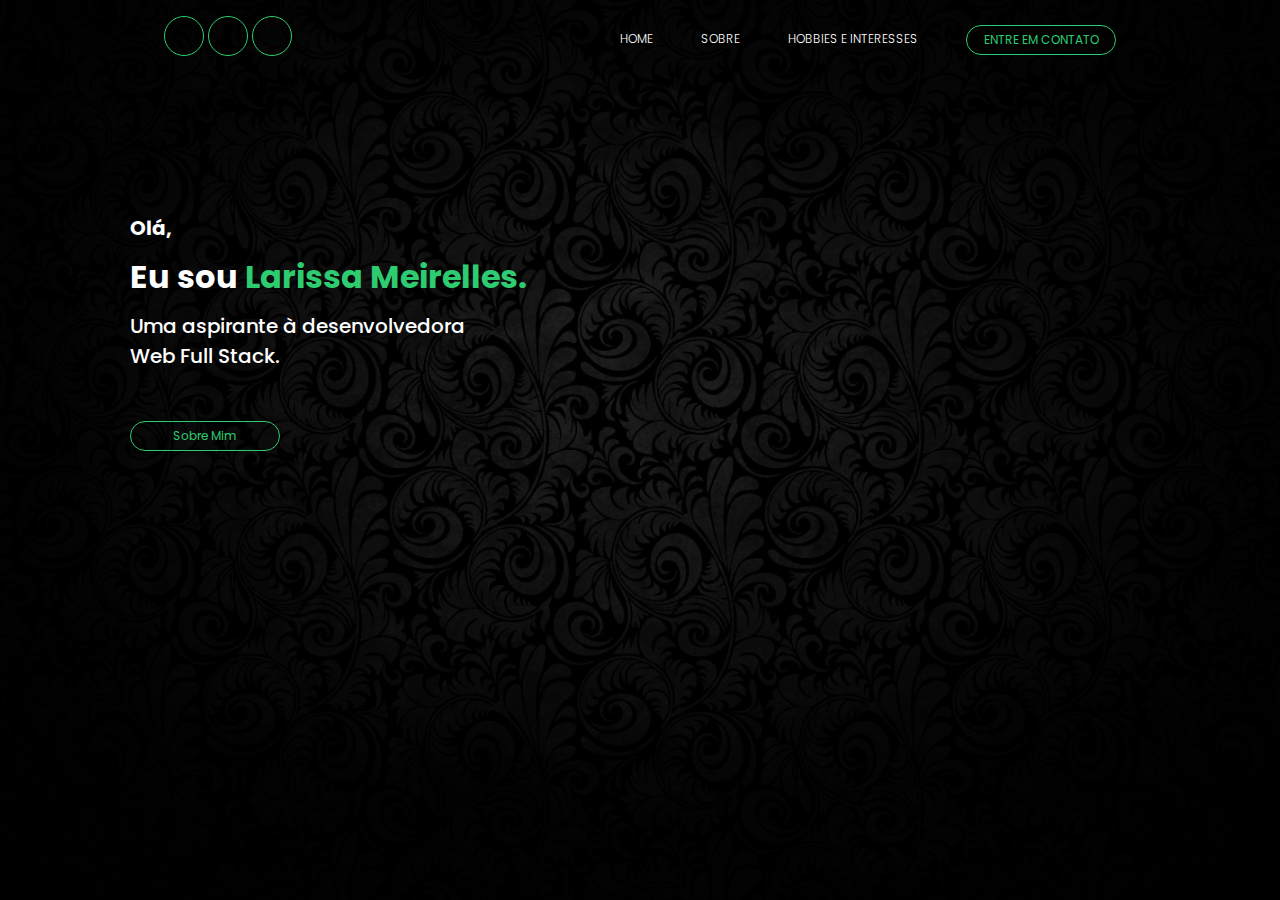
<file: index.html>
<!DOCTYPE html>
<html lang="en">
<head>
    <meta charset="UTF-8">
    <meta http-equiv="X-UA-Compatible" content="IE=edge">
    <meta name="viewport" content="width=device-width, initial-scale=1.0">
    <link rel="stylesheet" href="estilo.css">
    <link rel="stylesheet" href="https://cdnjs.cloudflare.com/ajax/libs/font-awesome/6.1.0/css/all.min.css" integrity="sha512-10/jx2EXwxxWqCLX/hHth/vu2KY3jCF70dCQB8TSgNjbCVAC/8vai53GfMDrO2Emgwccf2pJqxct9ehpzG+MTw==" crossorigin="anonymous" referrerpolicy="no-referrer" />
    <title>Portfólio Larissa Meirelles</title>
</head>
<body>

    <div class="background">
        <header>
            <div class="logo">
            <i class="fa-solid fa-l"></i>
            <i class="fa-solid fa-m"></i>
            <i class="fa-solid fa-laptop-code"></i>

           
            
            </div><!--logo-->

            <div class="cabeçalho-link">
                <li>
                    <a href="index.html">HOME</a>
                </li>

                <li>
                    <a href="sobremim.html">SOBRE</a>
                </li>

                <li>
                    <a href="hobbieseinteresses.html">HOBBIES E INTERESSES</a>
                </li>

                
                <a href="entreemcontato.html">
                <button>ENTRE EM CONTATO</button></a>
            </div><!--cabeçalho-link-->
        </header>

        <div class="container-text">
            <div class="text">
                <h2>Olá,</h2>
                <h1>Eu sou <span>Larissa Meirelles.</span></h1>
                <p>Uma aspirante à desenvolvedora<br>Web Full Stack.</p>
                <div class="redes-social">
                    <a href="https://www.facebook.com/larissa.meirelles" target=_blanck><i class="fa-brands fa-facebook"></i></a>
                    <a href="https://instagram.com/_lmei?igshid=YmMyMTA2M2Y=" target=_blanck><i class="fa-brands fa-instagram"></i></a>
                    <a href="https://github.com/LarissaMeirelles"target=_blanck><i class="fa-brands fa-github"></i></a>
                    <a href="www.linkedin.com/in/larissa-meirelles-5b1585237"target=_blanck><i class="fa-brands fa-linkedin"></i></a>
                </div><!--redes-social-->
               
                <a href="sobremim.html"></a>
                <button class="btn">Sobre Mim</button>
                

            </div><!--text-->
        </div><!--container-text-->
    </div><!--background-->



    
</body>
</html>
</file>
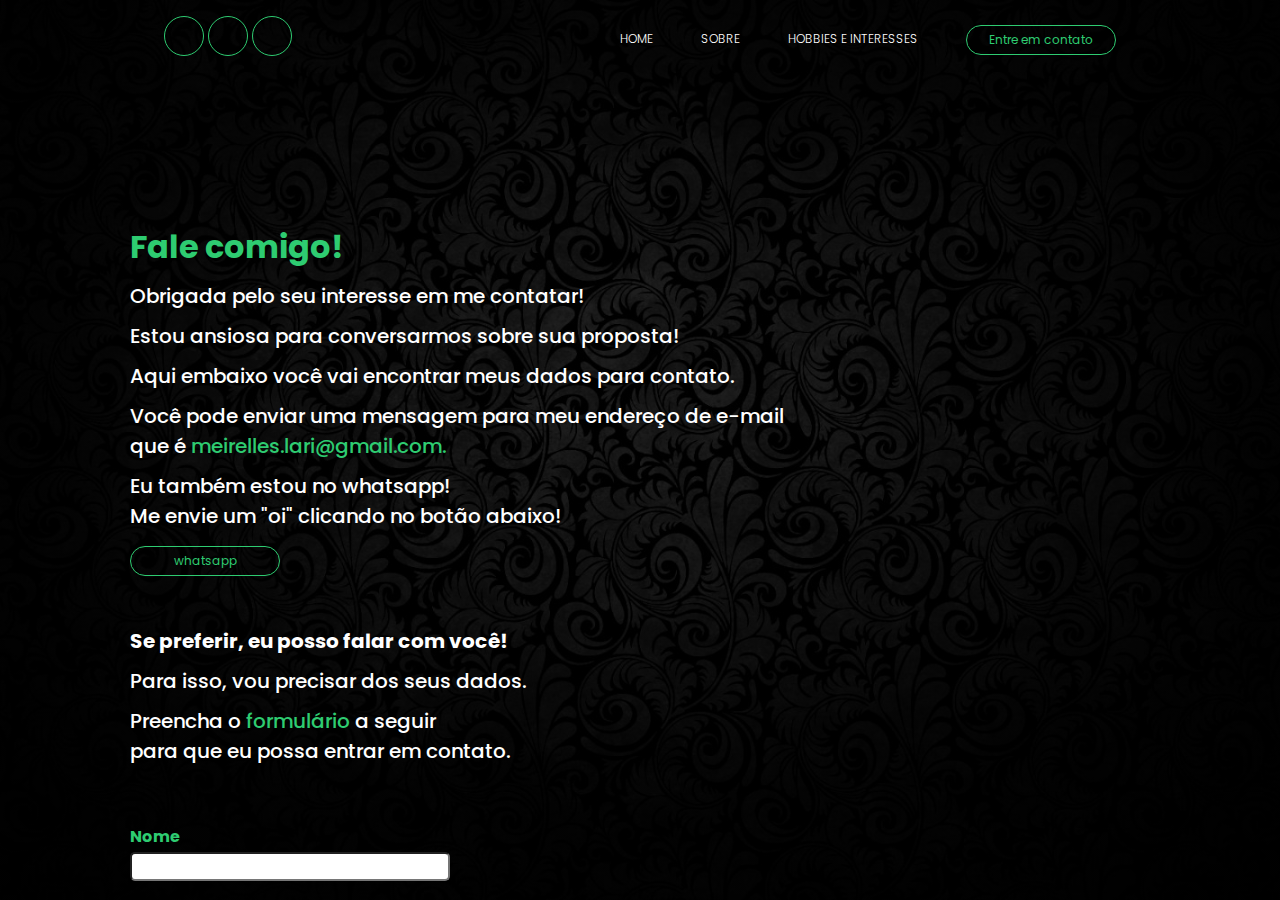
<file: entreemcontato.html>
<!DOCTYPE html>
<html lang="en">
<head>
    <meta charset="UTF-8">
    <meta http-equiv="X-UA-Compatible" content="IE=edge">
    <meta name="viewport" content="width=device-width, initial-scale=1.0">
    <link rel="stylesheet" href="entreemcontato.css">
    <link rel="stylesheet" href="https://cdnjs.cloudflare.com/ajax/libs/font-awesome/6.1.0/css/all.min.css" integrity="sha512-10/jx2EXwxxWqCLX/hHth/vu2KY3jCF70dCQB8TSgNjbCVAC/8vai53GfMDrO2Emgwccf2pJqxct9ehpzG+MTw==" crossorigin="anonymous" referrerpolicy="no-referrer" />
    <title>Entre em contato</title>
</head>
<body>

    <div class="background">
        <header>
            <div class="logo">
            <i class="fa-solid fa-l"></i>
            <i class="fa-solid fa-m"></i>
            <i class="fa-solid fa-laptop-code"></i>

           
            
            </div><!--logo-->

            <div class="cabeçalho-link">
                <li>
                    <a href="index.html">HOME</a>
                </li>

                <li>
                    <a href="sobremim.html">SOBRE</a>
                </li>

                <li>
                    <a href="hobbieseinteresses.html">HOBBIES E INTERESSES</a>
                </li>

                <a href="entreemcontato.html" target="_blanck"><button>Entre em contato</i>
                </button></a>
            </div><!--cabeçalho-link-->
        </header>

        <div class="container-text">
            <div class="text">
               
                <h1><span>Fale comigo!</span></h1>
                <p>Obrigada pelo seu interesse em me contatar! 
                <p>Estou ansiosa para conversarmos sobre sua proposta!</p>
                <p>Aqui embaixo você vai encontrar meus dados para contato.</p>
                <p>Você pode enviar uma mensagem para meu endereço de e-mail <br>
                que é <span>meirelles.lari@gmail.com.</span></p>
                <p>Eu também estou no whatsapp! <br>
                 Me envie um "oi" clicando no botão abaixo!</p>
               
                 
                 <a href="https://contate.me/larissameirelles" target="_blanck"><button class="btn">whatsapp <i class="fa-brands fa-whatsapp"></i>
                 </button></a>


                <h2>Se preferir, eu posso falar com você!</h2>
                <p>Para isso, vou precisar dos seus dados. </p>
                <p>Preencha o <span>formulário</span> a seguir<br>
                 para que eu possa entrar em contato.</p>
                 <br>
                 <br>

                <form>
                 <fieldset class="grupo">
                    <div class="campo">
                <label><strong> Nome</strong></label>
                <input type="text" name="nome" id="nome" required></div></fieldset>
                <div class="campo">

                    <div>
                        <label><strong> Sobrenome</strong></label>
                        <input type="text" name="nome" id="nome" required></div></fieldset>
                        <div class="campo"></div>
                       <div>
                    <label for="email"> <strong>E-mail</strong></label>
                    <input type="email" name="email" id="email" required>

                </div>
                <div class="campo">
                    <label for="telefone"> <strong>Telefone</strong></label>
                    <input type="number" name="telefone" id="telefone" required>

                </div>

                <div>
                    <br>
                    <label>
                      <strong>  Me conta como posso te ajudar!    </strong>                </label>
                        <textarea row="10" style="width: 26em;" id="ajuda"></textarea>
                </div>
            </form>
                 
                <button class="btn" type="submit"> enviar              
                </button>

                <br>
                <br>

                 <p>Não esquece de conferir seus dados<br>
                 para que eu possa entrar em contato adequadamente.</p>
                 <p>Obrigada e até mais!</p>
                
            </div><!--text-->
        </div><!--container-text-->
    </div><!--background-->



    
</body>
</html>
</file>
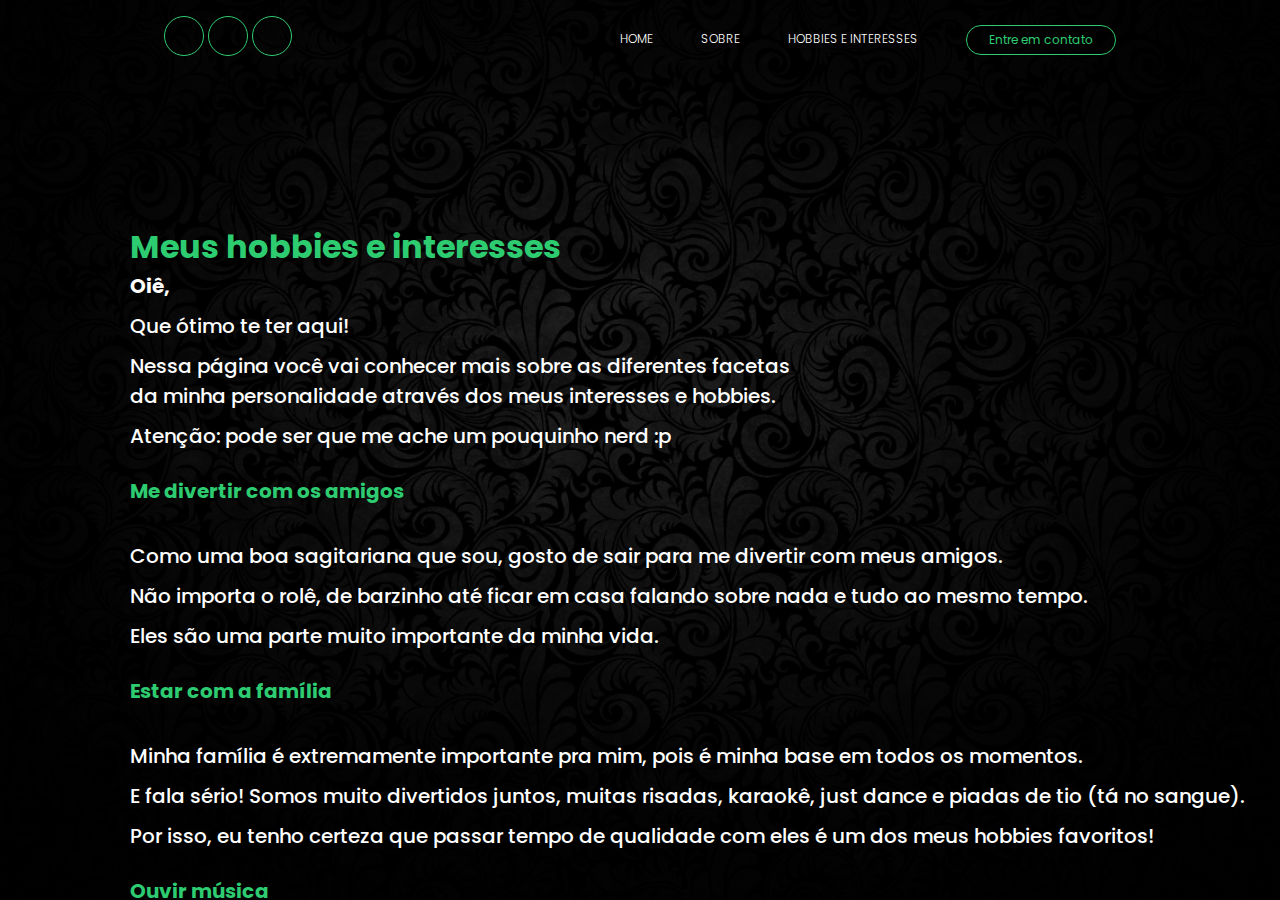
<file: hobbieseinteresses.html>
<!DOCTYPE html>
<html lang="en">
<head>
    <meta charset="UTF-8">
    <meta http-equiv="X-UA-Compatible" content="IE=edge">
    <meta name="viewport" content="width=device-width, initial-scale=1.0">
    <link rel="stylesheet" href="hobbieseinteresses.css">
    <link rel="stylesheet" href="https://cdnjs.cloudflare.com/ajax/libs/font-awesome/6.1.0/css/all.min.css" integrity="sha512-10/jx2EXwxxWqCLX/hHth/vu2KY3jCF70dCQB8TSgNjbCVAC/8vai53GfMDrO2Emgwccf2pJqxct9ehpzG+MTw==" crossorigin="anonymous" referrerpolicy="no-referrer" />

    <title>Hobbies e interesses</title>
</head>
<body>
    <div class="background">
        
        <header>
            <div class="logo">
            <i class="fa-solid fa-l"></i>
            <i class="fa-solid fa-m"></i>
            <i class="fa-solid fa-laptop-code"></i>
            
            </div><!--logo-->

            <div class="cabeçalho-link">
                <li>
                    <a href="index.html">HOME</a>
                </li>

                <li>
                    <a href="sobremim.html">SOBRE</a>
                </li>

                <li>
                    <a href="hobbieseinteresses.html">HOBBIES E INTERESSES</a>
                </li>
                <a href="entreemcontato.html" target="_blanck"><button>Entre em contato </i>
                </button></a>
            </div><!--cabeçalho-link-->
        </header>
        <div class="container-text">
            <div class="text">
                <h1><span>Meus hobbies e interesses</span></h1>
                <h2>Oiê,</h2>
                <p>Que ótimo te ter aqui!</p>
                <p>Nessa página você vai conhecer mais sobre as diferentes facetas<br>
                da minha personalidade através dos meus interesses e hobbies.
                <p>Atenção: pode ser que me ache um pouquinho nerd :p</p>
                <br>

                
                <div class="text2">
                <h2><span> Me divertir com os amigos</span></h2>
                </div>

                <br>
                <p>Como uma boa sagitariana que sou, gosto de sair para me divertir com meus amigos. </p>
                <p>Não importa o rolê, de barzinho até ficar em casa falando sobre nada e tudo ao mesmo tempo.</p>
                <p> Eles são uma parte muito importante da minha vida.                </p>

                <br>
                <div class="text2">
                    <h2><span> Estar com a família</span></h2>
                    </div>
                    <br>
                   <p>Minha família é extremamente importante pra mim, pois é minha base em todos os momentos.</p> 
                   <p>E fala sério! Somos muito divertidos juntos, muitas risadas, karaokê, just dance e piadas de tio (tá no sangue).</p>
                   <p>Por isso, eu tenho certeza que passar tempo de qualidade com eles é um dos meus hobbies favoritos!</p>
                   <br>
                   <div class="text2">
                    <h2><span> Ouvir música</span></h2>
                    <br>
                    <p>A música tem o poder de me transportar para qualquer lugar que eu queira estar, <br>
                    muita das vezes é minha válvula de escape nos momentos difíceis da vida e também um dos meus maiores prazeres.</p>
                    <p>Sou muito eclética e percebi que uma playlist vale mais que mil palavras, <br>
                    então aqui está uma playlist com algumas músicas que gosto:
                    </p>
                    <br>
                    <a href="https://open.spotify.com/playlist/7F7my6PqNOIoEMJf3m0OzS?si=Ujm2rCOdRt-HcvZJsP4_zg&utm_source=copy-link" target="_blanck"><button class="btn">Minha playlist   <i class="fa-brands fa-spotify"></i>
                    </button></a>
                    <br><br>

                    <div class="text2">
                        <h2><span> Cantar</span></h2>
                        </div>
                        
                        <p>Desde quando eu era pequena eu amo cantar! Não que eu seja profissional mas não tem um dia <br>
                        que eu não esteja cantarolando por aí.

                        </p>
                        <br>
                        <div class="text2">
                            <h2><span> Escrever</span></h2>
                            </div>
                            

                            <p>Eu amo ler e escrever poesia, é verdade que nunca deixo ninguém ler o que escrevo <br>
                            mas é um prazer para mim. </p>
                            <p>Acho que todo mundo deveria ter contato com essa arte tão bonita, pois toca nossa alma<br>
                             e nos faz entrar em contato com nossos sentimentos mais profundos!                          </p>
                             <br>
                             <div class="text2">
                                <h2><span> Assistir séries e animes</span></h2>
                                </div>
                                
                                <p>Quem não gosta de assistir séries não é mesmo?! </p>
                               <p>Comigo não é diferente, eu adoro a experiência de assistir histórias, seja em séries,<br>
                                 filmes e animes. Esse último em especial pois sou um pouco "viciada" nas animações japonesas. </p>
                                 <p>Meu anime favorito sempre será Naruto porque marcou minha infância e tenho amor pelos personagens<br>
                                 como se fossem da minha família então, por favor, não fale mal do Naruto perto de mim, <br>
                                 você não sabe o que ele passou para se tornar Hokage!

                                </p><br>

                                <div class="text2">
                                    <h2><span> Ir ao cinema</span></h2>
                                    </div>
                                    
                                    <p>Cinema é uma experiência muito prazerosa para mim. Gosto de ir ao cinema assistir diferentes filmes,<br>
                                     mas os meus favoritos são os blockbusters (eu disse que era nerd).</p><br>

                                     <div class="text2">
                                        <h2><span> Ir à praia</span></h2>
                                        </div>
                                        <p>Sempre senti a necessidade de me conectar com a natureza de alguma forma, e meu lugar favorito para isso é a praia.</p>
                                        <p>Não gosto muito de calor, confesso, mas amo a sensação do sol batendo em meu rosto.</p>
                                        <p>O mar é sempre lindo e parece, pra mim, que leva minhas aflições com as ondas, é simplesmente mágico de observar<br>
                                         e me deixar envolver pela água salgada.

                                        </p>
                                        <br>
                                        <h2>
                                            Obrigada por ler até aqui, espero que tenha gostado de me conhecer melhor. Até mais!
                                        </h2>

    
                   
                            
            </div><!--text-->
        </div><!--container-text-->
              
     
               

    </div><!--background-->




</body>
</html>
</file>
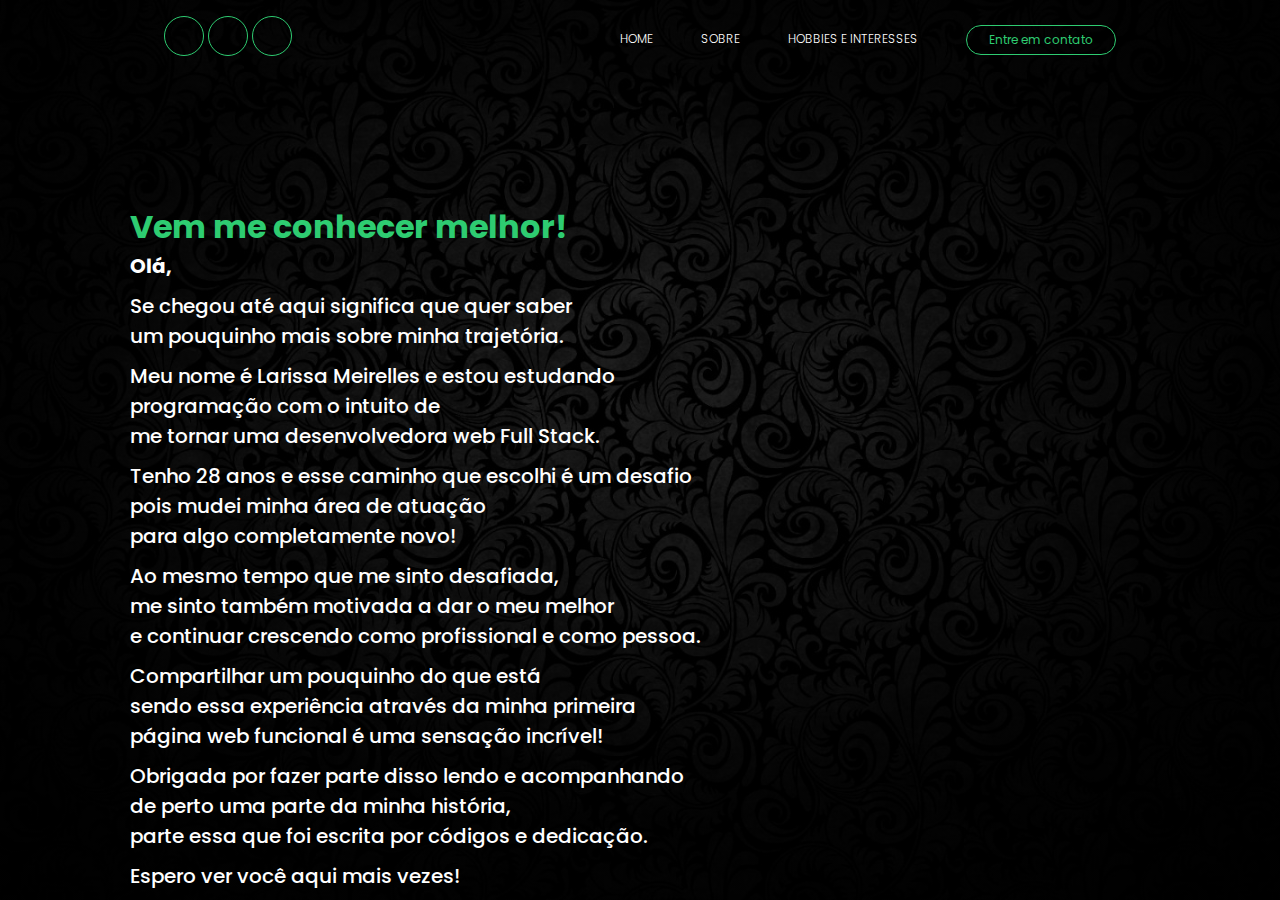
<file: sobremim.html>
<!DOCTYPE html>
<html lang="en">
<head>
    <meta charset="UTF-8">
    <meta http-equiv="X-UA-Compatible" content="IE=edge">
    <meta name="viewport" content="width=device-width, initial-scale=1.0">
    <link rel="stylesheet" href="sobremim.css">
    <link rel="stylesheet" href="https://cdnjs.cloudflare.com/ajax/libs/font-awesome/6.1.0/css/all.min.css" integrity="sha512-10/jx2EXwxxWqCLX/hHth/vu2KY3jCF70dCQB8TSgNjbCVAC/8vai53GfMDrO2Emgwccf2pJqxct9ehpzG+MTw==" crossorigin="anonymous" referrerpolicy="no-referrer" />

    <title>Sobre mim</title>
</head>
<body>
    <div class="background">
        
        <header>
            <div class="logo">
            <i class="fa-solid fa-l"></i>
            <i class="fa-solid fa-m"></i>
            <i class="fa-solid fa-laptop-code"></i>
            
            </div><!--logo-->

            <div class="cabeçalho-link">
                <li>
                    <a href="index.html">HOME</a>
                </li>

                <li>
                    <a href="sobremim.html">SOBRE</a>
                </li>

                <li>
                    <a href="hobbieseinteresses.html">HOBBIES E INTERESSES</a>
                </li>

                
                <a href="entreemcontato.html" target="_blanck"><button>Entre em contato</i>
                </button></a>
            </div><!--cabeçalho-link-->
        </header>
        <div class="container-text">
            <div class="text">
                <h1><span>Vem me conhecer melhor!</span></h1>
                <h2>Olá,</h2>
                <p>Se chegou até aqui significa que quer saber<br> 
                um pouquinho mais sobre minha trajetória.</p>
                <p>Meu nome é Larissa Meirelles e estou estudando<br>
                 programação com o intuito de<br>
                 me tornar uma desenvolvedora web Full Stack.</p>
                <p>Tenho 28 anos e esse caminho que escolhi é um desafio <br>
                pois mudei minha área de atuação <br>
                para algo completamente novo!</p>
                 <p>Ao mesmo tempo que me sinto desafiada,<br>
                 me sinto também motivada a dar o meu melhor<br>
                e continuar crescendo como profissional e como pessoa.</p>
                <p>Compartilhar um pouquinho do que está <br>
                sendo essa experiência através da minha primeira <br>
                página web funcional é uma sensação incrível! </p>
                <p>Obrigada por fazer parte disso lendo e acompanhando <br>
                de perto uma parte da minha história,<br>
                 parte essa que foi escrita por códigos e dedicação. </p>
                <p>Espero ver você aqui mais vezes!</p>
                <p>                                    </p>
            </div><!--text-->
        </div><!--container-text-->
    </div><!--background-->



    
</body>
</html>
</file>
<file: estilo.css>
@import url('https://fonts.googleapis.com/css2?family=Poppins:ital,wght@0,500;0,600;0,700;0,800;0,900;1,400;1,500;1,600;1,700;1,800;1,900&display=swap');

*{
    margin: 0;
    padding: 0;
    box-sizing: border-box;
    font-family: "Poppins" , sans-serif;
    text-decoration: none;
    list-style: none;
}

body{
    overflow: auto;
}



.background{
    background: linear-gradient(rgba(0, 0, 0, 0.5), rgba(0, 0, 0, 0.5)),url(imagem2.jpeg);
    background-size: cover;
    background-position: center;
    width: 100%;
    height: 100vh;
    overflow: auto;
   
}

header{
    display: flex;
    justify-content: space-around;
    max-width: 100%;
    align-items: center;
    text-align: center;
    padding-top: 1rem;
   
    
}

.cabeçalho-link{
    display: flex;
    gap: 3rem;
    font-weight: 300;
    cursor: pointer;  
}

.cabeçalho-link a{
    color: #fff;
    font-size: 12px;
}

.cabeçalho-link a:hover{
    color:  #2ecc71;
    transition: 0.3s all;
}

.logo i{
    height: 40px;
    width: 40px;
    background: transparent;
    border: 1px solid #2ecc71;
    color: #2ecc71;
    border-radius: 50%;
    display: inline-flex;
    align-items: center;
    justify-content: center;
    font-size: 13px;
}


button{
    color: #2ecc71;
    background: transparent;
    border:solid 1px #2ecc71;
    padding: 5px;
    border-radius: 15px;
    font-size: 12px;
    cursor: pointer;
    width: 150px;
}

button:hover{
    background-color: #2ecc71;
    color: #fff;
    transition: 0.5s;
}

.container-text{
    padding: 150px 0 0 130px;
}

.text h2{
    color: #fff;
    font-size: 20px;
}

.text h1{
    color: #fff;
    margin-top: 10px;
}

.text span{
    color: #2ecc71; 
}

.text p{
    color: #fff;
    font-weight: 500;
    margin-top: 10px;
    font-size: 20px;
}

.redes-social{
    margin-top: 10px;
}

.redes-social a{
    color: #2ecc71;
    padding: 10px;
    margin-top: 5px;
}

.btn{
    margin-top: 15px;
}

@media screen and (max-width:600px){
    .cabeçalho-link {
        display: none;
    }
    
}
</file>
<file: entreemcontato.css>
@import url('https://fonts.googleapis.com/css2?family=Poppins:ital,wght@0,500;0,600;0,700;0,800;0,900;1,400;1,500;1,600;1,700;1,800;1,900&display=swap');

*{
    margin: 0;
    padding: 0;
    box-sizing: border-box;
    font-family: "Poppins" , sans-serif;
    text-decoration: none;
    list-style: none;
}

body{
    overflow: auto;
}



.background{
    background: linear-gradient(rgba(0, 0, 0, 0.5), rgba(0, 0, 0, 0.5)),url(imagem2.jpeg);
    background-size: cover;
    background-position: center;
    width: 100%;
    height: 100vh;
    overflow: auto;
   
}

header{
    display: flex;
    justify-content: space-around;
    max-width: 100%;
    align-items: center;
    text-align: center;
    padding-top: 1rem;
   
    
}

.cabeçalho-link{
    display: flex;
    gap: 3rem;
    font-weight: 300;
    cursor: pointer;  
}

.cabeçalho-link a{
    color: #fff;
    font-size: 12px;
}

.cabeçalho-link a:hover{
    color:  #2ecc71;
    transition: 0.3s all;
}

.logo i{
    height: 40px;
    width: 40px;
    background: transparent;
    border: 1px solid #2ecc71;
    color: #2ecc71;
    border-radius: 50%;
    display: inline-flex;
    align-items: center;
    justify-content: center;
    font-size: 13px;
}


button{
    color: #2ecc71;
    background: transparent;
    border:solid 1px #2ecc71;
    padding: 5px;
    border-radius: 15px;
    font-size: 12px;
    cursor: pointer;
    width: 150px;
}

button:hover{
    background-color: #2ecc71;
    color: #fff;
    transition: 0.5s;
}

.container-text{
    padding: 150px 0 0 130px;
}



.text h1{
    color: #fff;
    margin-top: 10px;
}
.text h2{
    color: #fff;
    font-size: 20px;
}

.text span{
    color: #2ecc71; 
}

.text p{
    color: #fff;
    font-weight: 500;
    margin-top: 10px;
    font-size: 20px;
}

.redes-social{
    margin-top: 10px;
}

.redes-social a{
    color: #2ecc71;
    padding: 10px;
    margin-top: 5px;
}
.btn{
    margin-top: 15px;
    margin-bottom: 50px;
}

@media screen and (max-width:600px){
    .cabeçalho-link {
        display: none;
    }
    
    .grupo:before, .grupo:after {
        display: table;
    }

    .grupo:after {
        clear: both;
    }

    .campo {
        margin-bottom: 1em;
    }

    .campo label {
        margin-bottom: 0.2em;
        display: block;
    }

    fieldset.grupo .campo {
        float:  left;
        margin-right: 1em;
        cursor: pointer;
    }

}

fieldset{
    border: 0;
}
input, textarea{
    border-radius: 5px;
}
.campo{
    margin-bottom: 1em;
    margin-top: 0.5em;
}
.campo label{
    margin-bottom: 0.2em;
    color:#2ecc71;
    display: block;
}
.campo input [type="text"], .campo input [type="email"], .campo input [type="nome"], .campo textarea{
    padding: 0.2em;
    border: 1px solid beige;

}
.campo input:focus, .campo textarea:focus{
    background: beige;
}
.btn{
    margin-top: 15px;
}

 input, textarea{
    font-family:"Poppins" , sans-serif;
    font-size: 1em;
    color:black;
    border-radius: 5px;
}
</file>
<file: hobbieseinteresses.css>
@import url('https://fonts.googleapis.com/css2?family=Poppins:ital,wght@0,500;0,600;0,700;0,800;0,900;1,400;1,500;1,600;1,700;1,800;1,900&display=swap');

*{
    margin: 0;
    padding: 0;
    box-sizing: border-box;
    font-family: "Poppins" , sans-serif;
    text-decoration: none;
    list-style: none;
}

body{
    overflow: auto;
}


.background{
    background: linear-gradient(rgba(0, 0, 0, 0.5), rgba(0, 0, 0, 0.5)),url(imagem2.jpeg);
    background-size: cover;
    background-position: center;
    width: 100%;
    height: 100vh;
    overflow: auto;
   
}

header{
    display: flex;
    justify-content: space-around;
    max-width: 100%;
    align-items: center;
    text-align: center;
    padding-top: 1rem;
   
    
}

.cabeçalho-link{
    display: flex;
    gap: 3rem;
    font-weight: 300;
    cursor: pointer;  
}

.cabeçalho-link a{
    color: #fff;
    font-size: 12px;
}

.cabeçalho-link a:hover{
    color:  #2ecc71;
    transition: 0.3s all;
}

.logo i{
    height: 40px;
    width: 40px;
    background: transparent;
    border: 1px solid #2ecc71;
    color: #2ecc71;
    border-radius: 50%;
    display: inline-flex;
    align-items: center;
    justify-content: center;
    font-size: 13px;
}


button{
    color: #2ecc71;
    background: transparent;
    border:solid 1px #2ecc71;
    padding: 5px;
    border-radius: 15px;
    font-size: 12px;
    cursor: pointer;
    width: 150px;
}

button:hover{
    background-color: #2ecc71;
    color: #fff;
    transition: 0.5s;
}

.container-text{
    padding: 150px 0 0 130px;
}

.text h2{
    color: #fff;
    font-size: 20px;
}

.text h1{
    color: #fff;
    margin-top: 10px;
}

.text span{
    color: #2ecc71; 
}

.text p{
    color: #fff;
    font-weight: 500;
    margin-top: 10px;
    font-size: 20px;
}

.redes-social{
    margin-top: 10px;
}

.redes-social a{
    color: #2ecc71;
    padding: 10px;
    margin-top: 5px;
}

.btn{
    margin-top: 15px;
}

@media screen and (max-width:600px)
{
    .cabeçalho-link {
        display: none;
    }
    
}
.text2{
color: #2ecc71
}
</file>
<file: sobremim.css>
@import url('https://fonts.googleapis.com/css2?family=Poppins:ital,wght@0,500;0,600;0,700;0,800;0,900;1,400;1,500;1,600;1,700;1,800;1,900&display=swap');

*{
    margin: 0;
    padding: 0;
    box-sizing: border-box;
    font-family: "Poppins" , sans-serif;
    text-decoration: none;
    list-style: none;
}

body{
    overflow: auto;
}


.background{
    background: linear-gradient(rgba(0, 0, 0, 0.5), rgba(0, 0, 0, 0.5)),url(imagem2.jpeg);
    background-size: cover;
    background-position: center;
    width: 100%;
    height: 100vh;
    overflow: auto;
   
}

header{
    display: flex;
    justify-content: space-around;
    max-width: 100%;
    align-items: center;
    text-align: center;
    padding-top: 1rem;
   
    
}

.cabeçalho-link{
    display: flex;
    gap: 3rem;
    font-weight: 300;
    cursor: pointer;  
}

.cabeçalho-link a{
    color: #fff;
    font-size: 12px;
}

.cabeçalho-link a:hover{
    color:  #2ecc71;
    transition: 0.3s all;
}

.logo i{
    height: 40px;
    width: 40px;
    background: transparent;
    border: 1px solid #2ecc71;
    color: #2ecc71;
    border-radius: 50%;
    display: inline-flex;
    align-items: center;
    justify-content: center;
    font-size: 13px;
}


button{
    color: #2ecc71;
    background: transparent;
    border:solid 1px #2ecc71;
    padding: 5px;
    border-radius: 15px;
    font-size: 12px;
    cursor: pointer;
    width: 150px;
}

button:hover{
    background-color: #2ecc71;
    color: #fff;
    transition: 0.5s;
}

.container-text{
    padding: 130px 0 0 130px;
}

.text h2{
    color: #fff;
    font-size: 20px;
}

.text h1{
    color: #fff;
    margin-top: 10px;
}

.text span{
    color: #2ecc71; 
}

.text p{
    color: #fff;
    font-weight: 500;
    margin-top: 10px;
    font-size: 20px;
}

.redes-social{
    margin-top: 10px;
}

.redes-social a{
    color: #2ecc71;
    padding: 10px;
    margin-top: 5px;
}

.btn{
    margin-top: 15px;
}

@media screen and (max-width:600px){
    .cabeçalho-link {
        display: none;
    }
    
}
</file>
